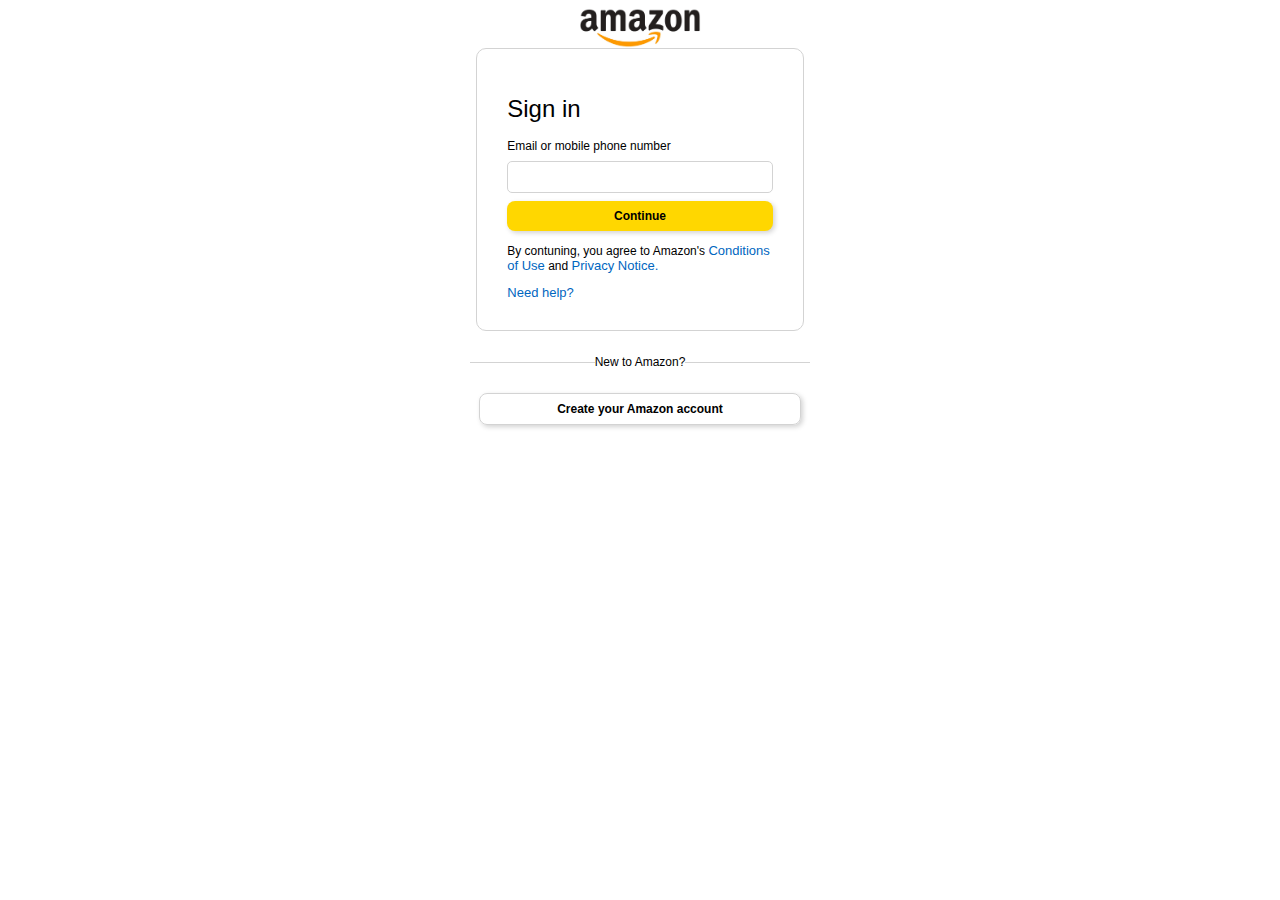
<file: index.html>
<!DOCTYPE html>
<html lang="en">
<head>
    <meta charset='utf-8'>
    <meta http-equiv='X-UA-Compatible' content='IE=edge'>
    <title>Page Title</title>
    <meta name='viewport' content='width=device-width, initial-scale=1'>
    <link rel="stylesheet" href="style.css">
    <link href="https://fonts.cdnfonts.com/css/amazon-ember" rel="stylesheet">
</head>
<body>
    <div class="container">
        <div class="header">
            <img src="amazon.jpg" alt="" height="40px" width="130px">
            <div class="loginform">
                <h1>Sign in</h1>
                <form  method="get">
                    <label for="mailphone">Email or mobile phone number</label>
                    <input type="text" id="mailphone" required>
                    <label for="pass" class="hidden">Enter Password</label>
                    <input type="password" id="pass" class="hidden" required>
                    <button type="submit">Continue</button>
                </form>
                <p>By contuning, you agree to Amazon's <a href="">Conditions of Use</a> and <a href="">Privacy Notice.</a></p>
                <a href="">Need help?</a>
            </div>
        </div> 
    <div class="footer">
        <div class="new">
            <span></span>
            <p>New to Amazon?</p>
        <span></span>
        </div>
        <button type="submit">Create your Amazon account</button>
    </div> 
</div>
</body>
</html>
</file>
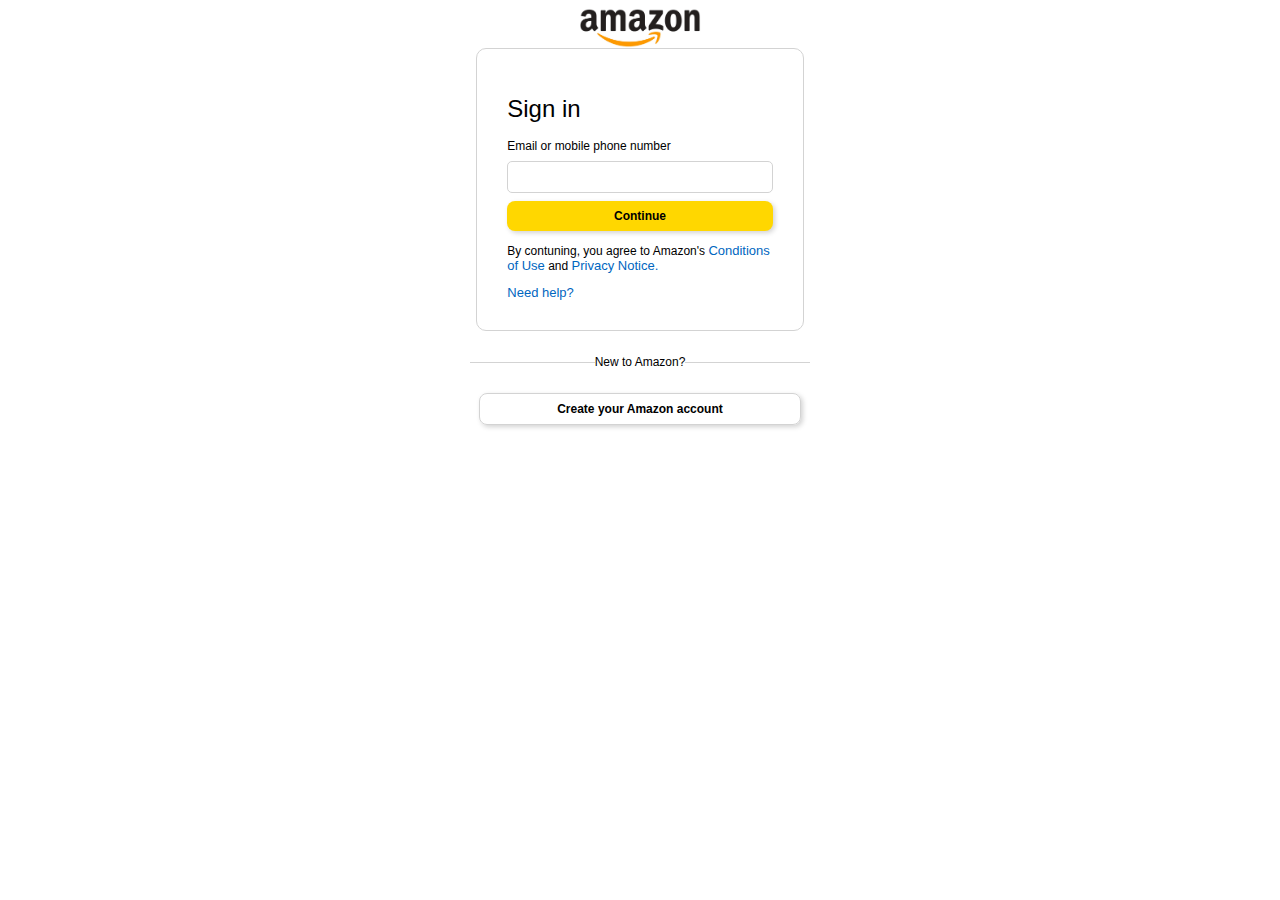
<file: login.html>
<!DOCTYPE html>
<html lang="en">
<head>
    <meta charset='utf-8'>
    <meta http-equiv='X-UA-Compatible' content='IE=edge'>
    <title>Page Title</title>
    <meta name='viewport' content='width=device-width, initial-scale=1'>
    <link rel="stylesheet" href="style.css">
    <link href="https://fonts.cdnfonts.com/css/amazon-ember" rel="stylesheet">
</head>
<body>
    <div class="container">
        <div class="header">
            <img src="amazon.jpg" alt="" height="40px" width="130px">
            <div class="loginform">
                <h1>Sign in</h1>
                <form  method="get">
                    <label for="mailphone">Email or mobile phone number</label>
                    <input type="text" id="mailphone" required>
                    <label for="pass" class="hidden">Enter Password</label>
                    <input type="password" id="pass" class="hidden" required>
                    <button type="submit">Continue</button>
                </form>
                <p>By contuning, you agree to Amazon's <a href="">Conditions of Use</a> and <a href="">Privacy Notice.</a></p>
                <a href="">Need help?</a>
            </div>
        </div> 
    <div class="footer">
        <div class="new">
            <span></span>
            <p>New to Amazon?</p>
        <span></span>
        </div>
        <button type="submit">Create your Amazon account</button>
    </div> 
</div>
<script>
    const p=mailphone.value
    
    console.log(p)
</script>
</body>
</html>
</file>
<file: style.css>
*{
    font-family: 'Amazon Ember', sans-serif;
    font-family: 'Amazon Ember Cd RC', sans-serif;
    font-family: 'Amazon Ember Display', sans-serif;
    font-family: 'Amazon Ember Duospace', sans-serif;
    font-family: 'Amazon Ember Mono', sans-serif;
    font-family: 'Amazon Ember V2', sans-serif;
    font-size: 12px;
}
.hidden{
    display: none;
}
a{
    text-decoration: none;
    color: #0066C0;
    font-size: 13px;
}
a:hover{
    cursor: pointer;
    color: #c45500;
    text-decoration: underline;
}
h1{
    font-size: 24px;
    /* text-align: left; */
    align-self: flex-start;
    font-weight: 500;
}
body{
    display: flex;
    justify-content: center;
}
.container{
    display: flex;
    flex-direction: column;
    gap: 12px;
    width: 30%;
    min-width: 300px;
    max-width: 400px;
    /* border-radius: 10px; */
    /* justify-content: center; */
    /* align-items: center; */
}
.loginform{
    border: 1px solid lightgray;
    border-radius: 10px;
    padding: 30px;
    width: 70%;
    display: flex;
    flex-direction: column;
    /* align-items: center; */
}
form{
    display: flex;
    flex-direction: column;
    width: 100%;
    gap: 8px;
}
.footer{
    display: flex;
    flex-direction: column;
    gap: 12px;
    /* justify-content: center; */
    align-items: center;
}
.new{
    display: flex;
    flex-direction: row;
    align-items: center;
}
span{
    width: 125px;
    height: 1px;
    background: lightgrey;
}
.header{
    display: flex;
    /* justify-content: center; */
    align-items: center;
    flex-direction: column;
}
input{
    padding: 8px;
    border-radius: 5px;
    border: 1px solid lightgray;
}
input:focus{
    outline: 3px solid skyblue;
    background-color: rgba(135, 207, 235, 0.134);
}
button{
    padding: 8px;
    border-radius: 8px;
    font-weight: bold;
    box-shadow: 2px 2px 5px lightgray;
}
form button{
    border: 0;
    background-color: gold;
}
.footer button{
    border: 1px solid lightgray;
    width: 85%;
    color: black;
    background-color: transparent;
}
@media screen and (max-width:1156px) {
    .new span{
        width: 100px;
    }
}
</file>
